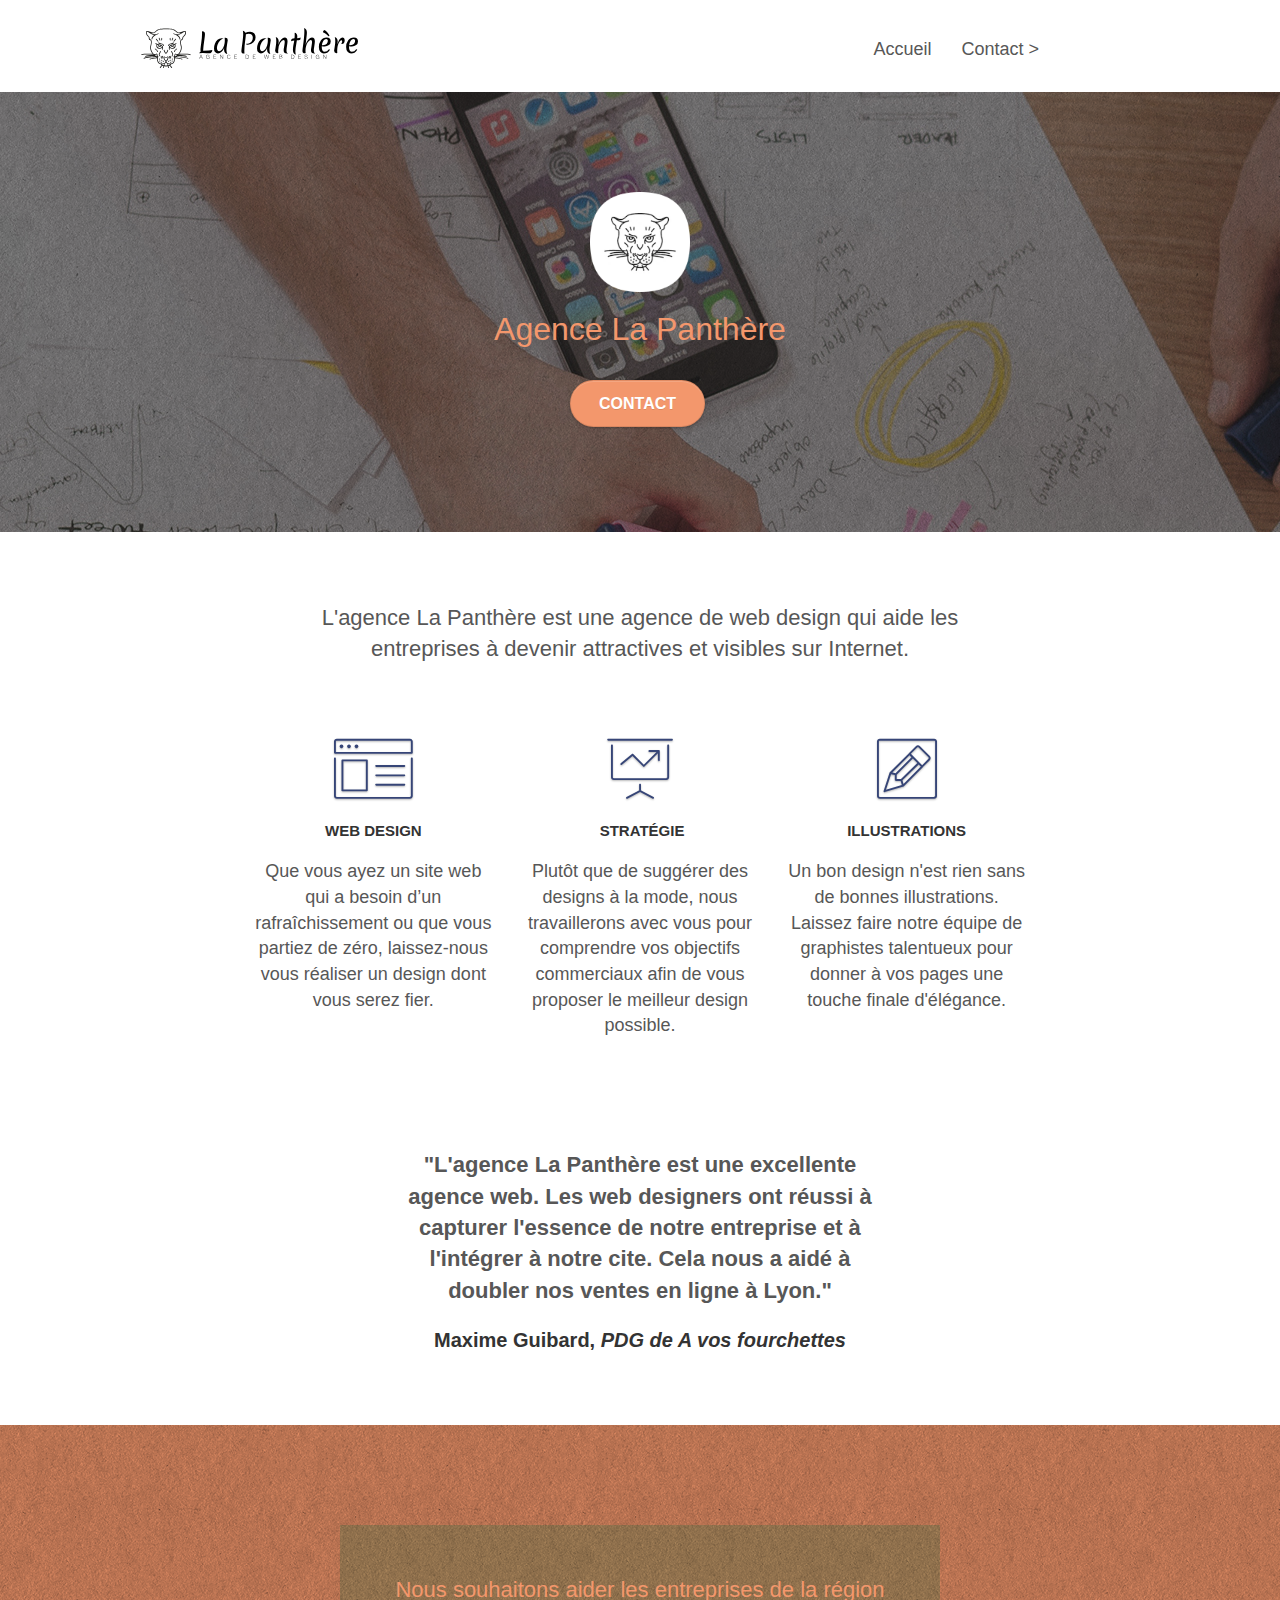
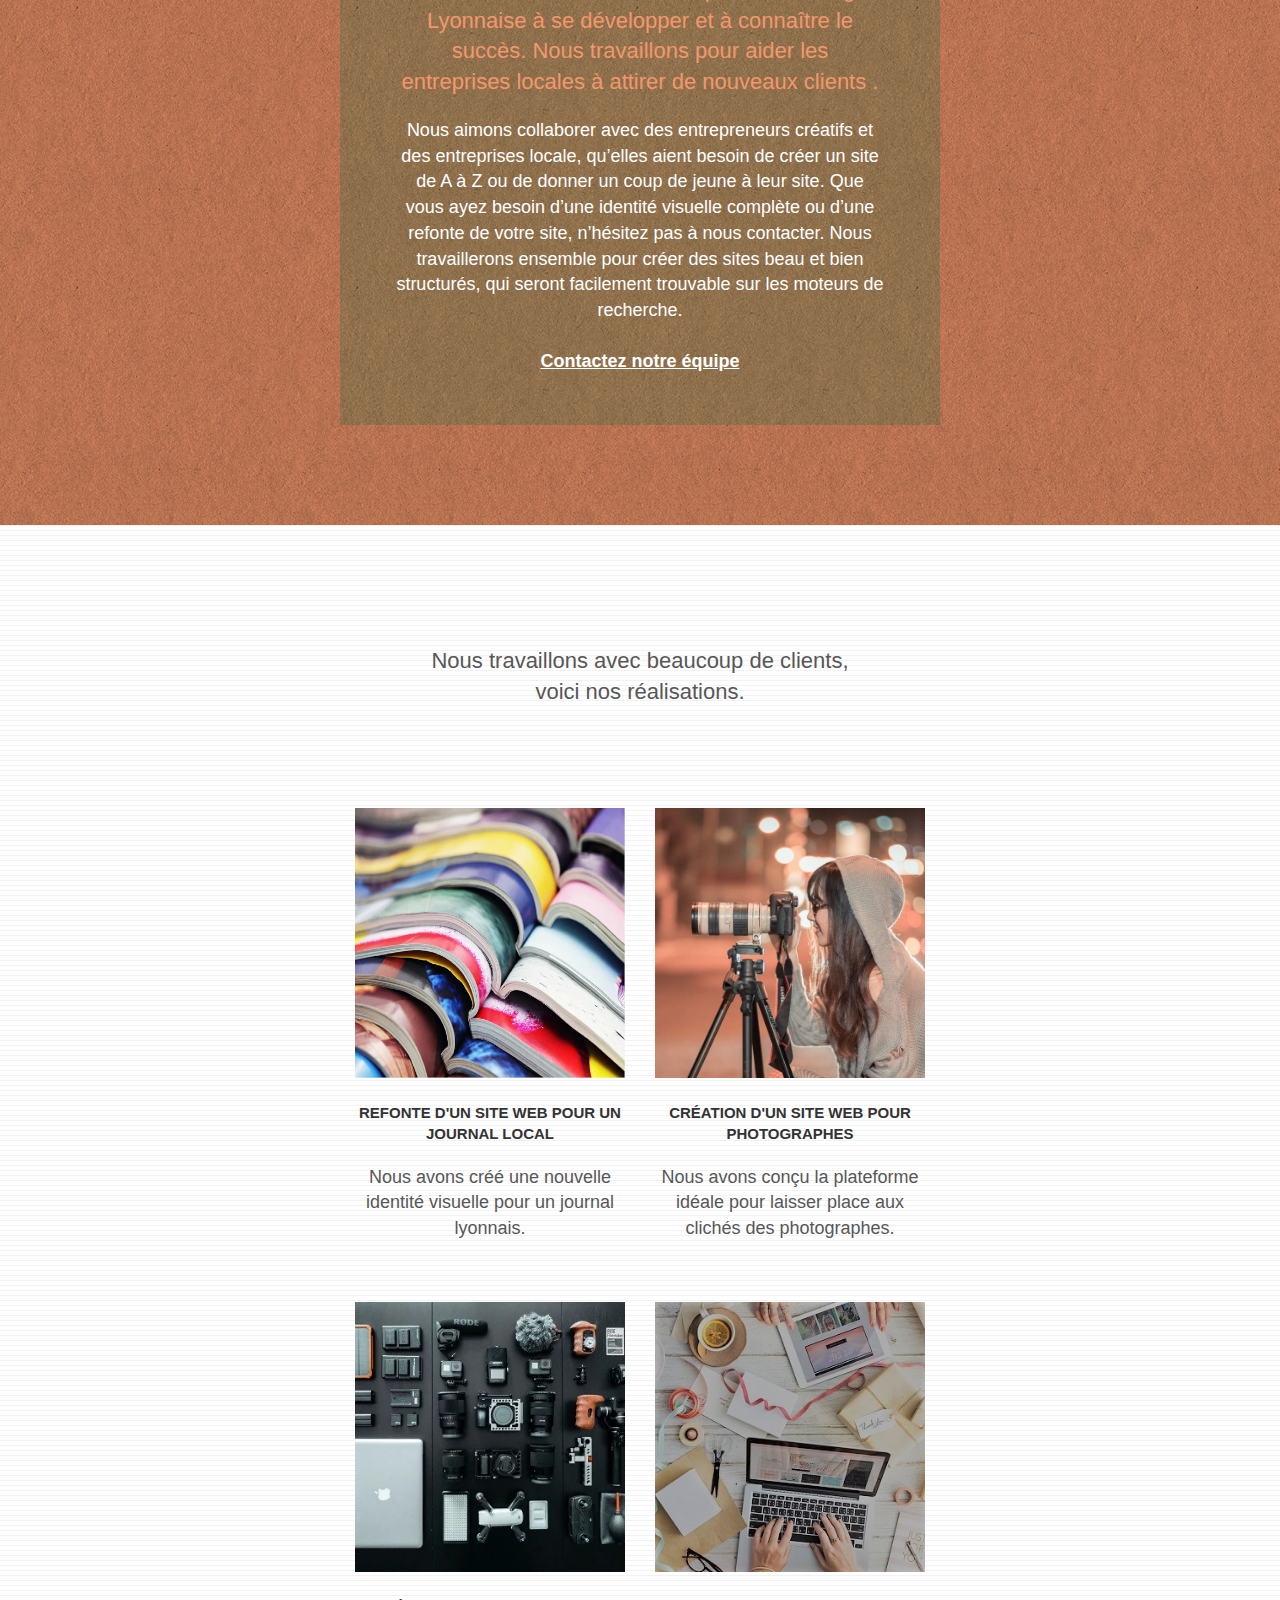
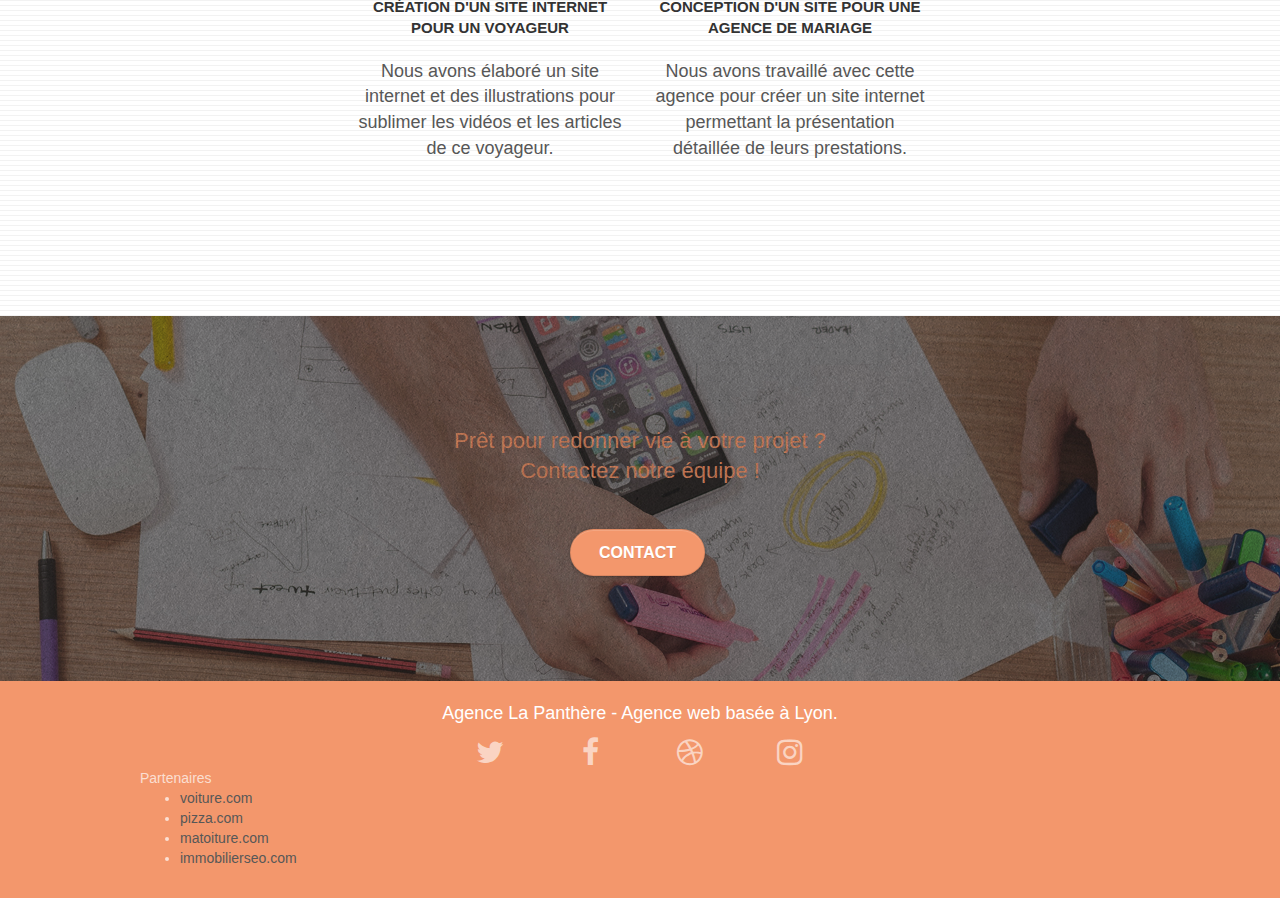
<file: index.html>
<!doctype html>
<html lang="fr">
<head>
    <meta charset="utf-8">
    <meta name="description" content="L'agence La Panthère est une agence de webdesign implenté à lyon qui aide les entreprises à devenir attractives et visibles sur internet">
    <meta name="viewport" content="width=device-width, initial-scale=1.0, viewport-fit=cover">
    <link rel="shortcut icon" type="image/webp" href="favicon.webp">
    
	<link rel="stylesheet" type="text/css" href="./css/bootstrap.css">
	<link rel="stylesheet" type="text/css" href="./css/style.css">
	<link rel="stylesheet" type="text/css" href="./css/font-awesome.css">
	<link rel="stylesheet" type="text/css" href="./css/et-line.css">
	
    
	<script src="./js/jquery-2.1.0.js"></script>
	<script src="./js/bootstrap.js"></script>
	<script src="./js/blocs.js"></script>
	<script src="./js/jquery.touchSwipe.js" defer></script>
	<script src="./js/gmaps.js"></script>

    <title>La Panthère, agence de web design basée à Lyon</title>
    
<!-- Analytics -->
 
<!-- Analytics END -->
    
</head>
<body>
<!-- Principal conteneur -->
<div class="page-container">
    
<!-- bloc-0 -->
<header class="bloc bgc-white l-bloc " id="bloc-0">
	<div class="container bloc-sm">
		<nav class="navbar row">
			<div class="navbar-header">
				<a class="navbar-brand" href="index.html">
					<img src="img/logo-agence-la-panthere.svg" alt="Logo de l'agence La Panthère" height="40" />
				</a>
				<button id="nav-toggle" type="button" class="ui-navbar-toggle navbar-toggle" data-toggle="collapse" data-target=".navbar-1">
					<span class="sr-only">Toggle navigation</span><span class="icon-bar"></span><span class="icon-bar"></span><span class="icon-bar"></span>
				</button>
			</div>
			<div class="collapse navbar-collapse navbar-1 special-dropdown-nav">
				<ul class="site-navigation nav navbar-nav">
					<li>
						<a href="index.html">Accueil</a>
					</li>
					<li>
						<a href="contact.html">Contact &gt;</a>
					</li>
				</ul>
			</div>
		</nav>
	</div>
</header>
<!-- bloc-0 END -->

<main>
	<!-- bloc-1-presentation -->
	<section class="bloc bgc-dark-slate-blue bg-banniere d-bloc bg-t-edge bloc-bg-texture texture-paper b-parallax" id="bloc-1-hero">
		<div class="container bloc-lg">
			<div class="row tight-width-whitespace">
				<div class="col-sm-12">
					<img src="img/logo-panthere_133-s.webp" class="center-block image-resize-mode" width="100" alt="Logo de l'agence La Panthère"
						srcset="img/logo-panthere_133-s.webp 133w,
								img/logo-panthere_267-m.webp 267w,
								img/logo-panthere_533-l.webp 533w"
						sizes="(max-width:767px) 26.89vw, (min-width:768px) and (max-width:991px) 13.17vw, (min-width:992px) 10vw"/>
					<h1 class="text-center hero-bloc-text tc-white ">
						Agence La Panthère
					</h1>
					<div class="text-center">
						<a href="contact.html" class="btn btn-lg btn-clean btn-rd cta-hero btn-atomic-tangerine" id="cta-hero">Contact</a>
					</div>
				</div>
			</div>
		</div>
	</section>
	<!-- bloc-1-presentation END -->

	<!-- bloc-2-services -->
	<section class="bloc bgc-white l-bloc" id="bloc-2-services">
		<div class="container bloc-md">
			<div class="row">
				<div class="col-sm-12 text-center">
					<p class="text-bloc2">L'agence La Panthère est une agence de web design qui aide les entreprises à devenir attractives et visibles sur Internet.</p>
				</div>
			</div>
			<div class="row voffset-lg med-width-whitespace">
				<div class="col-sm-4">
					<div class="text-center">
						<span class="et-icon-browser sm-shadow icon-dark-slate-blue icons icon-lg"></span>
					</div>
					<h2 class="mg-md text-center">
						Web design
					</h2>
					<p class="text-center ">
						Que vous ayez un site web qui a besoin d&rsquo;un rafraîchissement ou que vous partiez de zéro, laissez-nous vous réaliser un design dont vous serez fier.
					</p>
				</div>
				<div class="col-sm-4">
					<div class="text-center">
						<span class="et-icon-presentation sm-shadow icon-dark-slate-blue icons icon-lg"></span>
					</div>
					<h2 class="mg-md text-center">
						&nbsp;Stratégie
					</h2>
					<p class="text-center ">
						Plutôt que de suggérer des designs à la mode, nous travaillerons avec vous pour comprendre vos objectifs commerciaux afin de vous proposer le meilleur design possible.<br>
					</p>
				</div>
				<div class="col-sm-4">
					<div class="text-center">
						<span class="et-icon-edit sm-shadow icon-dark-slate-blue icons icon-lg"></span>
					</div>
					<h2 class="mg-md text-center">
						Illustrations
					</h2>
					<p class="text-center ">
						Un bon design n'est rien sans de bonnes illustrations. Laissez faire notre équipe de graphistes talentueux pour donner à vos pages une touche finale d'élégance.
					</p>
				</div>
			</div>
			<div class="row voffset-lg voffset">
				<div class="col-xs-12 col-md-8 col-md-offset-2 text-center">
					<figure>
						<blockquote>
							<p>"L'agence La Panthère est une excellente agence web. Les web designers ont réussi à capturer l'essence de notre entreprise et à l'intégrer à notre cite. Cela nous a aidé à doubler nos ventes en ligne à Lyon."</p>
						</blockquote>
						<figcaption>Maxime Guibard, <cite>PDG de A vos fourchettes</cite></figcaption>
					</figure>

				</div>
			</div>
		</div>
	</section>
	<!-- bloc-2-services END -->

	<!-- bloc-3-what-i-do -->
	<section class="bloc tc-white bgc-atomic-tangerine bg-presentation d-bloc bloc-bg-texture texture-paper b-parallax" id="bloc-3-what-i-do">
		<div class="container bloc-lg">
			<div class="row tight-width-whitespace black-background">
				<div class="col-sm-12">
					<h3 class="mg-md text-center tc-white">
						Nous souhaitons aider les entreprises de la région Lyonnaise à se développer et à connaître le succès. Nous travaillons pour aider les entreprises locales à attirer de nouveaux clients .<br>
					</h3>
					<p class="text-center white">
						Nous aimons collaborer avec des entrepreneurs créatifs et des entreprises locale, qu’elles aient besoin de créer un site de A à Z ou de donner un coup de jeune à leur site. Que vous ayez besoin d’une identité visuelle complète ou d’une refonte de votre site, n’hésitez pas à nous contacter. Nous travaillerons ensemble pour créer des sites beau et bien structurés, qui seront facilement trouvable sur les moteurs de recherche. <br><br><a class="ltc-white bold-link" href="page2.html">Contactez notre équipe</a><br>
					</p>
				</div>
			</div>
		</div>
	</section>
	<!-- bloc-3-what-i-do END -->

	<!-- bloc-4-portfolio -->
	<section class="bloc bgc-white bg-lines-h2-bg bg-repeat l-bloc" id="bloc-4-portfolio">
		<div class="container bloc-lg">
			<div class="row">
				<div class="col-sm-12 text-center">
					<p class="text-bloc2">Nous travaillons avec beaucoup de clients, <br /> voici nos réalisations.</p>
				</div>
			</div>
			<div class="row tight-width-whitespace portfolio-row">
				<div class="col-sm-6">
					<a href="#" data-lightbox="img/1.jpg" data-gallery-id="gallery-1" data-caption="Refonte d'un site web pour un journal local" data-frame="snapshot-lb">
						<img src="img/livres-ouverts-empilés_250-s.webp" alt="Photo de livres ouvert empilés les uns sur les autres" class="img-responsive portfolio-thumb"
							srcset="img/livres-ouverts-empilés_250-s.webp 250w,
									img/livres-ouverts-empilés_501-m.webp 501w,
									img/livres-ouverts-empilés_1003-l.webp 1003w"
							sizes="(max-width:767px) 66.67vw, (min-width:768px) and (max-width:991px) 32.52vw, (min-width:992px) 25vw"/>
					</a>
					<h4 class="mg-md text-center">
						Refonte d'un site web pour un journal local
					</h4>
					<p class="text-center">
						Nous avons créé une nouvelle identité visuelle pour un journal lyonnais.
					</p>
				</div>
				<div class="col-sm-6">
					<a href="#" data-lightbox="img/2.jpg" data-gallery-id="gallery-1" data-caption="Création d'un site web pour photographes" data-frame="snapshot-lb">
						<img src="img/prises-de-photos_79-s.webp" class="img-responsive portfolio-thumb" alt="Photo d'une photographe en action"
							srcset="img/prises-de-photos_79-s.webp 79w,
									img/prises-de-photos_157-m.webp 157w,
									img/prises-de-photos_314-l.webp 314w,
									img/prises-de-photos_628-xl.webp 628w"
							sizes="(max-width:767px) 66.67vw, (min-width:768px) and (max-width:991px) 32.52vw, (min-width:992px) 25vw" />
					</a>
					<h4 class="mg-md text-center">
						Création d'un site web pour photographes
					</h4>
					<p class="text-center">
						Nous avons conçu la plateforme idéale pour laisser place aux clichés des photographes.
					</p>
				</div>
			</div>
			<div class="row tight-width-whitespace portfolio-row">
				<div class="col-sm-6">
					<a href="#" data-lightbox="img/3.bmp" data-gallery-id="gallery-1" data-caption="Création d'un site internet pour un voyageur" data-frame="snapshot-lb">
						<img src="img/collection-de-materiel-de-photographie_80-s.webp" class="img-responsive portfolio-thumb" alt="Photo de matériels de photographie de pointe étalés sur une table"
							srcset="img/collection-de-materiel-de-photographie_80-s.webp 80w,
									img/collection-de-materiel-de-photographie_160-m.webp 160w,
									img/collection-de-materiel-de-photographie_320-l.webp 320w"
							sizes="(max-width:767px) 66.67vw, (min-width:768px) and (max-width:991px) 32.52vw, (min-width:992px) 25vw" />	
					</a>
					<h4 class="mg-md text-center">
						Création d'un site internet pour un voyageur
					</h4>
					<p class="text-center">
						Nous avons élaboré un site internet et des illustrations pour sublimer les vidéos et les articles de ce voyageur.
					</p>
				</div>
				<div class="col-sm-6">
					<a href="#" data-lightbox="img/4.bmp" data-gallery-id="gallery-1" data-caption="Conception d'un site pour une agence de mariage" data-frame="snapshot-lb">
						<img src="img/materiels-de-décoration-infographique_80-s.webp" class="img-responsive portfolio-thumb" alt="Photo de materiels de décoration autour d'un ordinateur"
							srcset="img/materiels-de-décoration-infographique_80-s.webp 80w,
									img/materiels-de-décoration-infographique_160-m.webp 160w,
									img/materiels-de-décoration-infographique_320-l.webp 320w"
							sizes="(max-width:767px) 66.67vw, (min-width:768px) and (max-width:991px) 32.52vw, (min-width:992px) 25vw"/>
					</a>
					<h4 class="mg-md text-center">
						Conception d'un site pour une agence de mariage
					</h4>
					<p class="text-center">
						Nous avons travaillé avec cette agence pour créer un site internet permettant la présentation détaillée de leurs prestations.
					</p>
				</div>
			</div>
		</div>
	</section>
	<!-- bloc-4-portfolio END -->

	<!-- bloc-5-cta -->
	<section class="bloc bgc-dark-slate-blue bg-banniere d-bloc bloc-bg-texture texture-paper" id="bloc-5-cta">
		<div class="container bloc-lg">
			<div class="row">
				<h5 class="mg-md text-center tc-white">
					Prêt pour redonner vie à votre projet ?<br>Contactez notre équipe !
				</h5>
				<div class="col-sm-12 text-center">
					<a href="contact.html" class="btn btn-atomic-tangerine btn-clean btn-rd btn-lg cta-hero">Contact</a>
				</div>
			</div>
		</div>
	</section>
	<!-- bloc-5-cta END -->
</main>

<!-- Footer - bloc-8 -->
<footer class="bloc bgc-atomic-tangerine d-bloc" id="bloc-8">
	<div class="container bloc-sm">
		<div class="row">
			<div class="col-sm-12">
				<p class="text-center white">
					Agence La Panthère - Agence web basée à Lyon.<br>
				</p>
				<div class="row row-no-gutters social">
					<div class="col-sm-3">
						<div class="text-center">
							<a class="social" href="index.html"><span class="fa fa-twitter icon-md"></span></a>
						</div>
					</div>
					<div class="col-sm-3">
						<div class="text-center">
							<a class="social" href="index.html"><span class="fa fa-facebook icon-md"></span></a>
						</div>
					</div>
					<div class="col-sm-3">
						<div class="text-center">
							<a class="social" href="index.html"><span class="fa fa-dribbble icon-md"></span></a>
						</div>
					</div>
					<div class="col-sm-3">
						<div class="text-center">
							<a class="social" href="index.html"><span class="fa fa-instagram icon-md"></span></a>
						</div>
					</div>
				</div>
				<div class="row">
					<div class="col-sm-4">
						Partenaires
							<ul>
								<li><a href="voiture.com">voiture.com</a></li>
								<li><a href="pizza.com">pizza.com</a></li>
								<li><a href="matoiture.com">matoiture.com</a></li>
								<li><a href="immobilierseo.com">immobilierseo.com</a></li>
							</ul>		
					</div>
				</div>
			</div>
		</div>
	</div>
</footer>
<!-- Footer - bloc-8 END -->

</div>
<!-- Principal conteneur END -->
    

</body>
</html>
</file>
<file: css/style.css>
body {
    margin: 0;
    padding: 0;
    background: #FFF;
    overflow-x: hidden;
    -webkit-font-smoothing: antialiased;
    -moz-osx-font-smoothing: grayscale;
}

a,
button {
    transition: all .3s ease-in-out;
    outline: none!important;
}

a:hover {
    text-decoration: none;
    cursor: pointer;
}

#page-loading-blocs-notifaction {
    position: fixed;
    top: 0;
    bottom: 0;
    width: 100%;
    z-index: 100000;
    background: #FFFFFF url("../img/pageload-spinner.gif") no-repeat center center;
}

.bloc {
    width: 100%;
    clear: both;
    background: 50% 50% no-repeat;
    padding: 0 50px;
    -webkit-background-size: cover;
    -moz-background-size: cover;
    -o-background-size: cover;
    background-size: cover;
    position: relative;
}

.bloc .container {
    padding-left: 0;
    padding-right: 0;
}

.bloc-lg {
    padding: 100px 50px;
}

.bloc-md {
    padding: 50px;
}

.bloc-sm {
    padding: 20px 50px;
}

.bg-center,
.bg-l-edge,
.bg-r-edge,
.bg-t-edge,
.bg-b-edge,
.bg-tl-edge,
.bg-bl-edge,
.bg-tr-edge,
.bg-br-edge,
.bg-repeat {
    -webkit-background-size: auto!important;
    -moz-background-size: auto!important;
    -o-background-size: auto!important;
    background-size: auto!important;
}

.bg-repeat {
    background: repeat;
}

.bg-t-edge {
    background: top no-repeat;
}

.bloc-bg-texture::before {
    content: "";
    background-size: 2px 2px;
    position: absolute;
    top: 0;
    bottom: 0;
    left: 0;
    right: 0;
}

.texture-paper::before {
    background: url("../img/texture-papier.webp");
    background-size: 280px 280px;
}

.b-parallax {
    background-attachment: fixed;
}

.d-bloc {
    color: rgba(255, 255, 255, .7);
}

.d-bloc button:hover {
    color: rgba(255, 255, 255, .9);
}

.d-bloc .icon-round,
.d-bloc .icon-square,
.d-bloc .icon-rounded,
.d-bloc .icon-semi-rounded-a,
.d-bloc .icon-semi-rounded-b {
    border-color: rgba(255, 255, 255, .9);
}

.d-bloc .divider-h span {
    border-color: rgba(255, 255, 255, .2);
}

.d-bloc .a-btn,
.d-bloc .navbar a,
.d-bloc .navbar-brand,
.d-bloc a .icon-sm,
.d-bloc a .icon-md,
.d-bloc a .icon-lg,
.d-bloc a .icon-xl,
.d-bloc h1 a,
.d-bloc h2 a,
.d-bloc h3 a,
.d-bloc h4 a,
.d-bloc h5 a,
.d-bloc h6 a,
.d-bloc p a {
    color: rgba(255, 255, 255, .6);
}

.d-bloc .a-btn:hover,
.d-bloc .navbar a:hover,
.d-bloc .navbar-brand:hover,
.d-bloc a:hover .icon-sm,
.d-bloc a:hover .icon-md,
.d-bloc a:hover .icon-lg,
.d-bloc a:hover .icon-xl,
.d-bloc h1 a:hover,
.d-bloc h2 a:hover,
.d-bloc h3 a:hover,
.d-bloc h4 a:hover,
.d-bloc h5 a:hover,
.d-bloc h6 a:hover,
.d-bloc p a:hover {
    color: rgba(255, 255, 255, 1);
}

.d-bloc .navbar-toggle .icon-bar {
    background: rgba(255, 255, 255, 1);
}

.d-bloc .btn-wire,
.d-bloc .btn-wire:hover {
    color: rgba(255, 255, 255, 1);
    border-color: rgba(255, 255, 255, 1);
}

.d-bloc .panel {
    color: rgba(0, 0, 0, .5);
}

.d-bloc .panel button:hover {
    color: rgba(0, 0, 0, .7);
}

.d-bloc .panel icon {
    border-color: rgba(0, 0, 0, .7);
}

.d-bloc .panel .divider-h span {
    border-color: rgba(0, 0, 0, .1);
}

.d-bloc .panel .a-btn {
    color: rgba(0, 0, 0, .6);
}

.d-bloc .panel .a-btn:hover {
    color: rgba(0, 0, 0, 1);
}

.d-bloc .panel .btn-wire,
.d-bloc .panel .btn-wire:hover {
    color: rgba(0, 0, 0, .7);
    border-color: rgba(0, 0, 0, .3);
}

.d-bloc .panel,
.l-bloc {
    color: rgba(0, 0, 0, .5);
}

.d-bloc .panel button:hover,
.l-bloc button:hover {
    color: rgba(0, 0, 0, .7);
}

.l-bloc .icon-round,
.l-bloc .icon-square,
.l-bloc .icon-rounded,
.l-bloc .icon-semi-rounded-a,
.l-bloc .icon-semi-rounded-b {
    border-color: rgba(0, 0, 0, .7);
}

.d-bloc .panel .divider-h span,
.l-bloc .divider-h span {
    border-color: rgba(0, 0, 0, .1);
}

.d-bloc .panel .a-btn,
.l-bloc .a-btn,
.l-bloc .navbar a,
.l-bloc .navbar-brand,
.l-bloc a .icon-sm,
.l-bloc a .icon-md,
.l-bloc a .icon-lg,
.l-bloc a .icon-xl,
.l-bloc h1 a,
.l-bloc h2 a,
.l-bloc h3 a,
.l-bloc h4 a,
.l-bloc h5 a,
.l-bloc h6 a,
.l-bloc p a {
    color: rgba(0, 0, 0, .6);
}

.d-bloc .panel .a-btn:hover,
.l-bloc .a-btn:hover,
.l-bloc .navbar a:hover,
.l-bloc .navbar-brand:hover,
.l-bloc a:hover .icon-sm,
.l-bloc a:hover .icon-md,
.l-bloc a:hover .icon-lg,
.l-bloc a:hover .icon-xl,
.l-bloc h1 a:hover,
.l-bloc h2 a:hover,
.l-bloc h3 a:hover,
.l-bloc h4 a:hover,
.l-bloc h5 a:hover,
.l-bloc h6 a:hover,
.l-bloc p a:hover {
    color: rgba(0, 0, 0, 1);
}

.l-bloc .navbar-toggle .icon-bar {
    color: rgba(0, 0, 0, .6);
}

.d-bloc .panel .btn-wire,
.d-bloc .panel .btn-wire:hover,
.l-bloc .btn-wire,
.l-bloc .btn-wire:hover {
    color: rgba(0, 0, 0, .7);
    border-color: rgba(0, 0, 0, .3);
}

.voffset {
    margin-top: 30px;
}

.voffset-lg {
    margin-top: 80px;
}

.row-no-gutters {
    margin-right: 0;
    margin-left: 0;
}

.row.row-no-gutters > [class^="col-"],
.row.row-no-gutters > [class*=" col-"] {
    padding-right: 0;
    padding-left: 0;
}

#bloc-1-hero h1 {
    font-size: 32px;
}

.navbar {
    margin-bottom: 0;
    z-index: 1;
}

.navbar-brand {
    height: auto;
    padding: 3px 15px;
    font-size: 25px;
    font-weight: normal;
    font-weight: 600;
    line-height: 44px;
}

.navbar-brand img {
    max-height: 200px;
    margin: 0 5px 0 0;
    display: inline;
}

.navbar-brand img[src$=svg] {
    min-width: 100px;
}

.nav-center .navbar-brand img {
    margin: 0;
}

.navbar .nav {
    padding-top: 2px;
    margin-right: 80px;
    float: right;
    z-index: 1;
    list-style-type: none;
}

.nav > li {
    float: left;
    margin-top: 4px;
    font-size: 18px;
}

.navbar-nav .open .dropdown-menu > li > a {
    text-align: inherit;
}

.nav > li a:hover,
.nav > li a:focus {
    background: transparent;
}

.nav > li > a{
position: relative;
display: block;
padding: 10px 15px;
}

.navbar-toggle {
    margin: 10px 10px 0 0;
    border: 0px;
}

.navbar-toggle:hover {
    background: transparent!important;
}

.navbar-toggle .icon-bar {
    background-color: rgba(0, 0, 0, .5);
    width: 26px;
}

.nav-invert .navbar .nav {
    float: left;
}

.nav-invert .navbar-header,
.nav-invert .navbar-brand {
    float: right;
    position: relative;
    z-index: 2;
}

@media (min-width: 768px) {
    .site-navigation {
        position: absolute;
        top: 50%;
        right: 20px;
        transform: translate(0, -50%);
        -webkit-transform: translateY(-50%);
    }
    .nav > li .dropdown-menu a,
    .nav > li .dropdown-menu a:hover {
        color: #484848;
    }
    .nav-invert .site-navigation {
        left: 0;
        right: 0;
    }
    .nav-center {
        text-align: center;
    }
    .nav-center .navbar-header {
        width: 100%;
    }
    .nav-center .navbar-header,
    .nav-center .navbar-brand,
    .nav-center .nav > li {
        float: none;
        display: inline-block;
    }
    .nav-center .site-navigation {
        position: relative;
        width: 100%;
        right: 0;
        margin-right: 0px;
        margin-top: 20px;
    }
    .nav-center.mini-nav .navbar-toggle {
        float: none;
        margin: 10px auto 0;
    }
}

.nav > li > .dropdown a {
    background: none!important;
    display: block;
    padding: 14px 15px;
}

nav .caret {
    margin: 0 5px;
}

.dropdown-menu .dropdown-menu {
    top: -8px;
    left: 100%;
}

.dropdown-menu .dropmenu-flow-right {
    top: 100%;
    left: 0;
    margin-left: -1px;
    border-top-left-radius: 0;
    border-top-right-radius: 0;
}

.dropdown-menu .dropdown span {
    border: 4px solid black;
    border-top-color: transparent;
    border-right-color: transparent;
    border-bottom-color: transparent;
    margin: 6px -5px 0 0!important;
    float: right;
}

.mg-md {
    margin-top: 10px;
    margin-bottom: 20px;
}

.mg-lg {
    margin-top: 10px;
    margin-bottom: 40px;
}

.btn {
    margin: 0 5px 5px 0;
}

.btn.pull-right {
    margin: 0 0 5px 5px;
}

.btn-d,
.btn-d:hover,
.btn-d:focus {
    color: #FFF;
    background: rgba(0, 0, 0, .3);
}

button {
    outline: none!important;
}

.btn-rd {
    border-radius: 40px;
}

.btn-clean {
    border: 1px solid rgba(0, 0, 0, .08);
    border-bottom-color: rgba(0, 0, 0, .1);
    text-shadow: 0 1px 0 rgba(0, 0, 1, .1);
    box-shadow: 0 1px 3px rgba(0, 0, 1, .25), inset 0 1px 0 0 rgba(255, 255, 255, .15);
}

.icon-md {
    font-size: 30px!important;
}

.icon-lg {
    font-size: 60px!important;
}

.sm-shadow {
    text-shadow: 0 1px 2px rgba(0, 0, 0, .3);
}

.panel-sq,
.panel-sq .panel-heading,
.panel-sq .panel-footer {
    border-radius: 0;
}

.panel-rd {
    border-radius: 30px;
}

.panel-rd .panel-heading {
    border-radius: 29px 29px 0 0;
}

.panel-rd .panel-footer {
    border-radius: 0 0 29px 29px;
}

.form-control {
    border-color: rgba(0, 0, 0, .1);
    box-shadow: none;
}

.scrollToTop {
    width: 40px;
    height: 40px;
    position: fixed;
    bottom: 20px;
    right: 20px;
    opacity: 0;
    z-index: 500;
    transition: all .3s ease-in-out;
}

.scrollToTop span {
    margin-top: 6px;
}

.showScrollTop {
    font-size: 14px;
    opacity: 1;
}

a[data-lightbox] {
    position: relative;
    display: block;
    text-align: center;
}

a[data-lightbox]:hover::before {
    content: "+";
    font-family: "HelveticaNeue-Light", "Helvetica Neue Light", "Helvetica Neue", Helvetica, Arial;
    font-size: 32px;
    width: 50px;
    height: 50px;
    margin-left: -25px;
    border-radius: 50%;
    background: rgba(0, 0, 0, .6);
    color: #FFF;
    font-weight: 100;
    z-index: 1;
    position: absolute;
    top: 50%;
    transform: translateY(-50%);
    -webkit-transform: translateY(-50%);
}

a[data-lightbox]:hover img {
    opacity: 0.6;
    -webkit-animation-fill-mode: none;
    animation-fill-mode: none;
}

#lightbox-modal {
    display: flex;
    align-items: center;
}

#lightbox-modal .modal-dialog {
    width: 90%;
    max-width: 900px;
    margin: 0 auto 0;
}

#lightbox-modal .modal-dialog img {
    max-height: 90vh;
    margin: 0 auto;
}

.lightbox-caption {
    padding: 20px;
    color: #FFF;
    background: rgba(0, 0, 0, .5);
    position: absolute;
    left: 15px;
    right: 15px;
    bottom: 5px;
}

.close-lightbox {
    color: #FFF;
    font-size: 30px;
    position: absolute;
    top: 20px;
    right: 20px;
    z-index: 20;
    background: rgba(0, 0, 0, .5);
    border: none;
    line-height: 30px;
    padding: 0 9px 5px;
    opacity: 0.3;
}

.close-lightbox:hover,
.next-lightbox:hover,
.prev-lightbox:hover {
    opacity: 1.0;
    color: #FFF;
}

.next-lightbox,
.prev-lightbox {
    font-size: 20px;
    color: rgba(255, 255, 255, .9);
    background: rgba(0, 0, 0, .5);
    transition: all .2s ease-in-out;
    position: absolute;
    top: 45%;
    z-index: 1;
    opacity: 0.4;
}

.next-lightbox {
    padding: 6px 8px 1px 13px;
    right: 25px;
}

.prev-lightbox {
    padding: 6px 13px 1px 10px;
    left: 25px;
}

.snapshot-lb .modal-body {
    padding-bottom: 45px;
}

.snapshot-lb .lightbox-caption {
    padding: 0;
    color: rgba(0, 0, 0, .5);
    background: none;
}

h1,
h2,
h3,
h4,
h5,
h6,
p,
label,
.btn,
a {
    font-family: "helvetica";
    font-weight: 400;
    color: #575757!important;
}

.container {
    max-width: 1000px;
}

.hero-bloc-text {
    font-size: 38px;
}

.hero-bloc-text-sub {
    font-size: 36px;
}

.statement-bloc-text {
    line-height: 26px;
    font-style: italic;
    font-size: 20px;
    text-align: center;
    font-weight: lighter;
    max-width: 520px;
    margin: auto auto auto auto;
}

p {
    font-size: 18px;
}

.text-bloc2 {
    margin: 10px 60px;
    margin-bottom: 40px;
    padding: 10px 80px;
    font-size: 22px;
    color: #181818;
}

figure {
    font-size: 20px;
    font-weight: 600;
    color: #333333;
}

figure p {
    font-size: 22px;
    font-weight: bold;
}

.tight-width-whitespace {
    max-width: 600px;
    margin: auto auto auto auto;
}

.h1 {
    font-size: 20px;
    font-family: "Open Sans";
}

.cta-hero {
    margin-top: 22px;
    color: #FFFFFF!important;
    text-transform: uppercase;
    padding: 12px 28px 12px 28px;
    font-size: 16px;
    font-weight: 700;
}

.social {
    max-width: 400px;
    margin: auto auto auto auto;
}

h3, h5 {
    font-size: 22px;
    line-height: 1.4em;
}

h2 {
    font-size: 15px;
    text-transform: uppercase;
    font-weight: 700;
    color: #333333!important;
}

.med-width-whitespace {
    max-width: 800px;
    margin: auto auto auto auto;
    box-shadow: 0px 0px 0px #000000;
}

h1 {
    color: #333333!important;
}

h4 {
    color: #333333!important;
    font-size: 15px;
    text-transform: uppercase;
    font-weight: 700;
}

.icons {
    margin-bottom: 14px;
    margin-top: 24px;
}

.white {
    color: #FFFFFF!important;
}

.portfolio-thumb {
    margin-bottom: 24px;
}

.portfolio-row {
    margin-bottom: 44px;
    margin-top: 50px;
}

.avatar {
    box-shadow: 0px 4px 9px rgba(0, 0, 0, 0.3);
}

.black-background {
    background-color: rgba(165, 147, 99, 0.7);
    padding: 40px 40px 40px 40px;
}

.bold-link {
    font-weight: 900;
    text-decoration: underline!important;
}

.bgc-white {
    background-color: #FFFFFF;
}

.bgc-dark-slate-blue {
    background-color: #364577;
}

.bgc-atomic-tangerine {
    background-color: #F3976C;
}

.tc-white {
    color: #F3976C!important;
}

.btn-atomic-tangerine {
    background: #F3976C;
    color: #FFFFFF!important;
}

.btn-atomic-tangerine:hover {
    background: #c27956!important;
    color: #FFFFFF!important;
}

.ltc-white {
    color: #FFFFFF!important;
}

.ltc-white:hover {
    color: #cccccc!important;
}

.ltc-atomic-tangerine {
    color: #F3976C!important;
}

.ltc-atomic-tangerine:hover {
    color: #c27956!important;
}

.icon-dark-slate-blue {
    color: #364577!important;
    border-color: #364577!important;
}

.bg-dots-bg {
    background-image: url("../img/dots-bg.png");
}

.bg-lines-h2-bg {
    background-image: url("../img/lignes.webp");
}

.bg-banniere {
    background-image: url("../img/travail-bureau_1920-l.webp");
}

.bg-presentation {
    background-image: url("../img/ecriture-sur-post-it_1920-l.webp");
}

@media (max-width: 1024px) {
    .bloc {
        padding-left: 20px;
        padding-right: 20px;
    }
    .bloc.full-width-bloc,
    .bloc-tile-2.full-width-bloc .container,
    .bloc-tile-3.full-width-bloc .container,
    .bloc-tile-4.full-width-bloc .container {
        padding-left: 0;
        padding-right: 0;
    }
}

@media (max-width: 992px) and (min-width: 768px) {
    .navbar .nav {
        max-width: 80%;
    }
    .nav-center.navbar .nav {
        max-width: 100%;
    }
}

@media only screen and (min-width: 768px) and (max-width: 1024px) and (orientation: landscape) {
    .b-parallax {
        background-attachment: scroll;
    }
}

@media only screen and (mine-width: 1024px) and (max-width: 1366px) and (-webkit-min-device-pixel-ratio: 1.5) {
    .b-parallax {
        background-attachment: scroll;
    }
}

@media (max-width: 991px) {
    .container {
        width: 100%;
    }
    .b-parallax {
        background-attachment: scroll;
    }
    .page-container,
    #hero-bloc {
        overflow-x: hidden;
        position: relative;
    }

    .bloc-group,
    .bloc-group .bloc {
        display: block;
        width: 100%;
    }
    .bloc-fill-screen .fill-bloc-top-edge,
    .bloc-fill-screen .fill-bloc-bottom-edge {
        padding: 0 20px;
    }
}

@media (max-width: 767px) {
    .page-container {
        overflow-x: hidden;
        position: relative;
    }
    h1,
    h2,
    h3,
    h4,
    h5,
    h6,
    p,
    #disqus_thread {
        padding-left: 10px!important;
        padding-right: 10px!important;
    }
    .b-parallax {
        background-attachment: scroll;
    }
    .navbar .nav {
        padding-top: 0;
        border-top: 1px solid rgba(0, 0, 0, .2);
        float: none!important;
    }
    .navbar.row {
        margin-left: 0;
        margin-right: 0;
    }
    .site-navigation {
        position: inherit;
        transform: none;
        -webkit-transform: none;
        -ms-transform: none;
    }
    .nav > li {
        margin-top: 0;
        border-bottom: 1px solid rgba(0, 0, 0, .1);
        background: rgba(0, 0, 0, .05);
        text-align: left;
        padding-left: 15px;
        width: 100%;
    }
    .nav > li:hover {
        background: rgba(0, 0, 0, .08);
    }
    .dropdown .dropdown a .caret {
        float: none;
        margin: 5px 0 0 10px!important;
        border: 4px solid black;
        border-bottom-color: transparent;
        border-right-color: transparent;
        border-left-color: transparent;
    }
    #hero-bloc .navbar .nav {
        background: rgba(0, 0, 0, .8);
    }
    #hero-bloc .navbar .nav a {
        color: rgba(255, 255, 255, .6);
    }
    .hero {
        padding: 50px 0;
    }
    .hero-nav {
        left: -1px;
        right: -1px;
    }
    .navbar-collapse {
        padding: 0;
        overflow-x: hidden;
        -webkit-box-shadow: none;
        box-shadow: none;
    }
    .navbar-brand img {
        max-height: 40px;
        width: auto;
    }
    .nav-invert .navbar-header {
        float: none;
        width: 100%;
    }
    .nav-invert .navbar-toggle {
        float: left;
        margin-left: 10px;
    }
    .bloc {
        padding-left: 0;
        padding-right: 0;
    }
    .bloc-xxl,
    .bloc-xl,
    .bloc-lg {
        padding: 40px 0;
    }
    .bloc-sm,
    .bloc-md {
        padding-left: 0;
        padding-right: 0;
    }
    .bloc-tile-2 .container,
    .bloc-tile-3 .container,
    .bloc-tile-4 .container,
    .bloc-fill-screen .fill-bloc-top-edge,
    .bloc-fill-screen .fill-bloc-bottom-edge {
        padding-left: 0;
        padding-right: 0;
    }
    .a-block {
        padding: 0 10px;
    }
    .btn-dwn {
        display: none;
    }
    .voffset {
        margin-top: 5px;
    }
    .voffset-md {
        margin-top: 20px;
    }
    .voffset-lg {
        margin-top: 30px;
    }
    form {
        padding: 5px;
    }
    .close-lightbox {
        display: inline-block;
    }
    .blocsapp-device-iphone5 {
        background-size: 216px 425px;
        padding-top: 60px;
        width: 216px;
        height: 425px;
    }
    .blocsapp-device-iphone5 img {
        width: 180px;
        height: 320px;
    }
}

@media (max-width: 400px) {
    .bloc {
        padding-left: 0;
        padding-right: 0;
    }
}

@media (max-width: 767px) {
    .bloc-mob-center-text {
        text-align: center;
    }
}
</file>
<file: css/et-line.css>
@font-face {
    font-family: et-line;
    src: url(../fonts/et-line.eot);
    src: url(../fonts/et-line.eot?#iefix) format('embedded-opentype'), url(../fonts/et-line.woff) format('woff'), url(../fonts/et-line.ttf) format('truetype'), url(../fonts/et-line.svg#et-line) format('svg');
    font-weight: 400;
    font-style: normal
}


.et-icon-browser,
.et-icon-edit,
.et-icon-presentation {
    font-family: et-line;
    speak-as:inherit;
    font-style: normal;
    font-weight: 400;
    font-variant: normal;
    text-transform: none;
    line-height: 1;
    -webkit-font-smoothing: antialiased;
    -moz-osx-font-smoothing: grayscale;
    display: inline-block
}

.et-icon-browser:before {
    content: "\e00c"
}

.et-icon-presentation:before {
    content: "\e00e"
}

.et-icon-edit:before {
    content: "\e01c"
}
</file>
